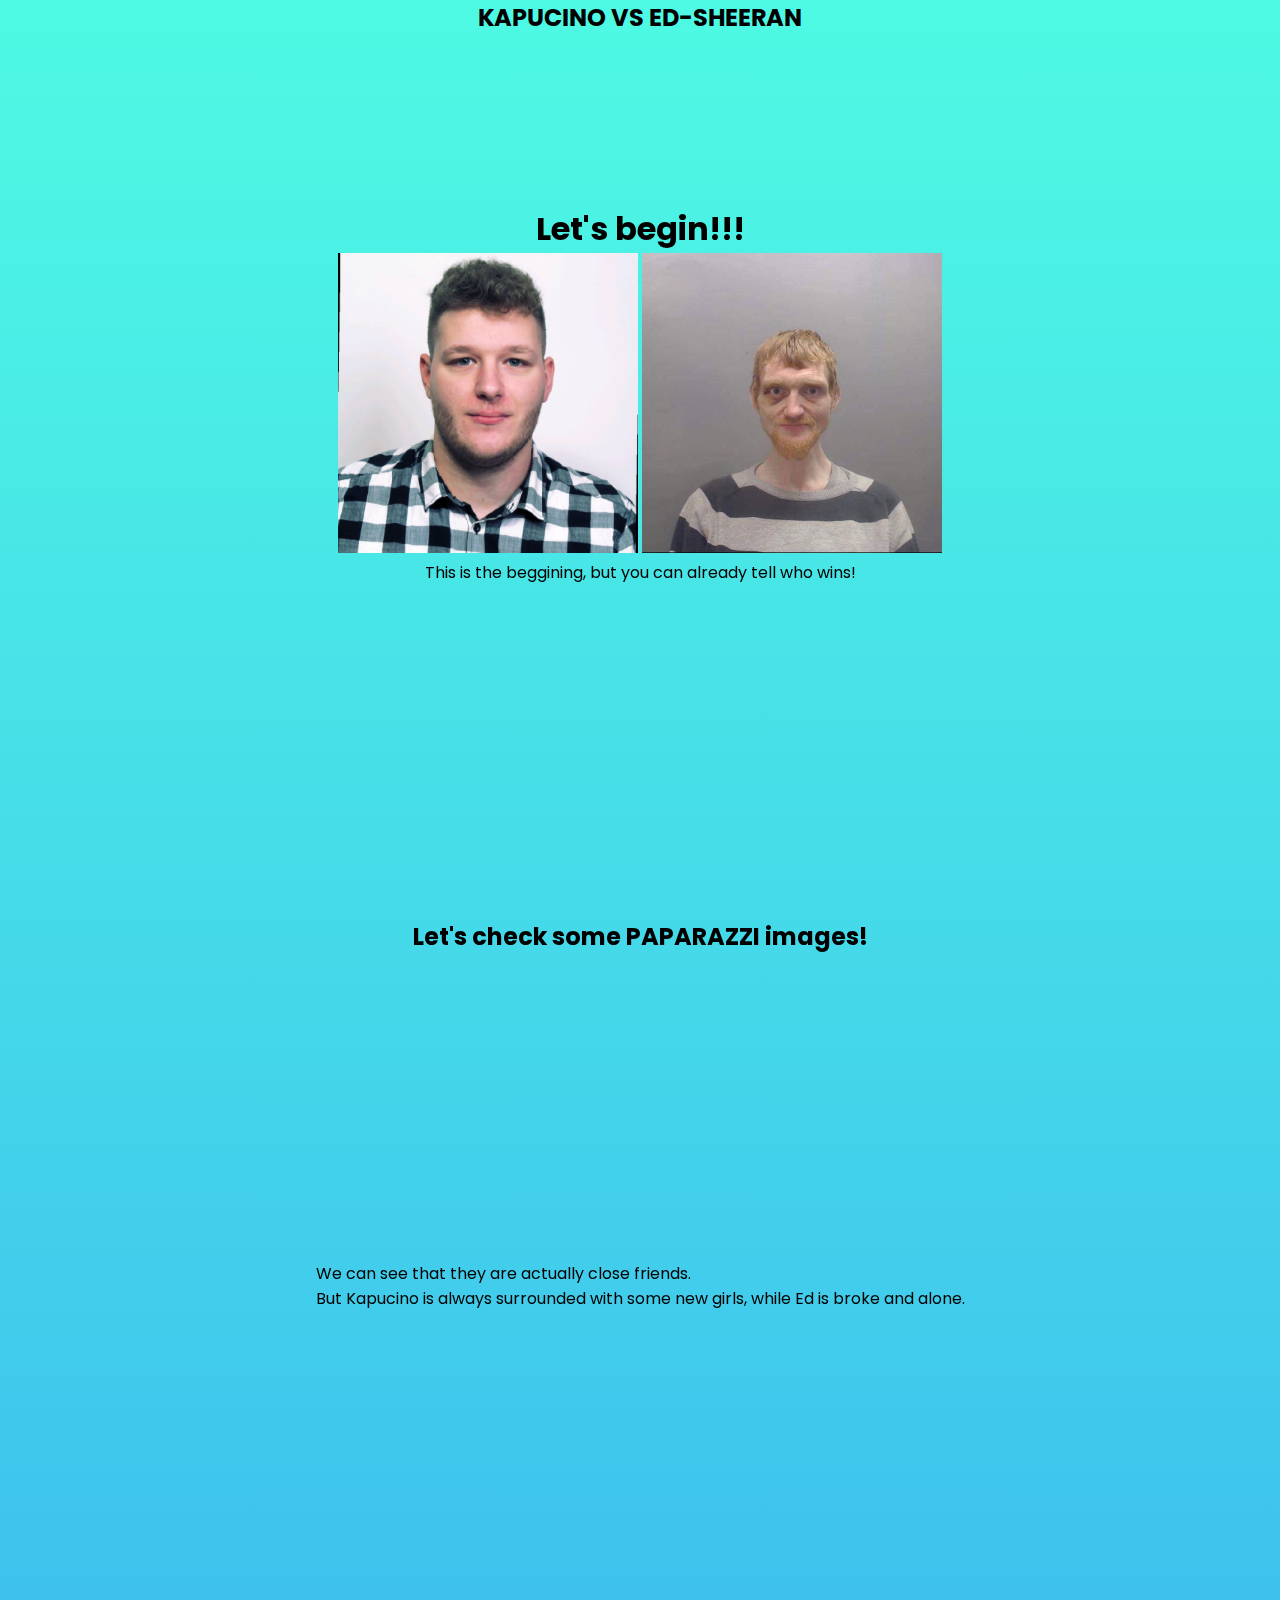
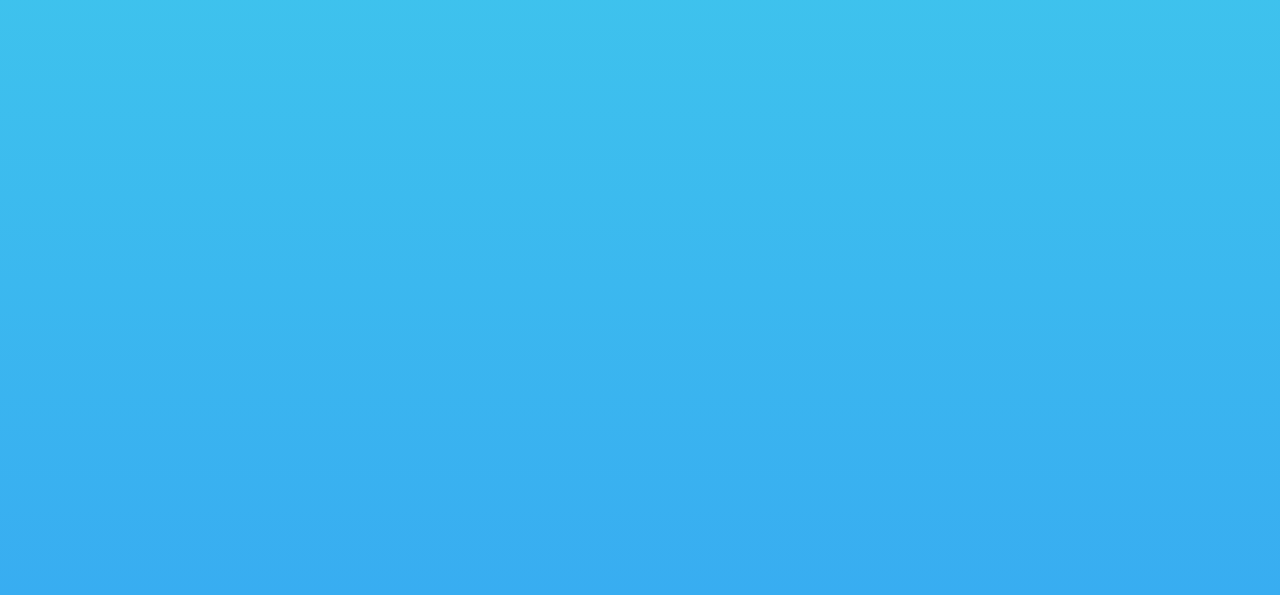
<file: smooth scroll/index.html>
<!DOCTYPE html>
<html lang="en">
<head>
    <meta charset="UTF-8">
    <meta http-equiv="X-UA-Compatible" content="IE=edge">
    <meta name="viewport" content="width=device-width, initial-scale=1.0">
    <link rel="stylesheet" href="style.css">
    <title>Document</title>
    <script defer src="script.js"></script>
</head>
<body>
    
        
    <h2>KAPUCINO VS ED-SHEERAN</h1>
    
<section class="hidden">
<h1>Let's begin!!!</h1>

<div class="logos">
<div class="logo1 hidden">

<img src="images/kapucino.jpg" alt="Image not Found :/">
<img src="images/EdSheeranAli.jpg" alt="Image not Found :/">

<p>This is the beggining, but you can already tell who wins!</p>
</div>

</div>
</section>

<section class="hidden">
    <h2>Let's check some PAPARAZZI images!</h2>
<div class="myTry">
    <div class="logo hidden">
        <img src="images/program.png" alt="Image not found :/">
    </div>   

    <div class="logo hidden">
        <img src="images/1824.webp" alt="Image not found :/">
    </div>

    <div class="logo hidden">
        <img src="images/zagrljeni.png" alt="Image not found :/">
    </div>   
   
</div>
    <p>We can see that they are actually close friends.<br> But Kapucino is always surrounded with some new girls, while Ed is broke and alone.
    </p>
</div>

</section>

<section class="hidden">

    <h2>WHO WINS???</h2>
    <div class="logos">
        <div class="logo1 hidden">
            <img src="images/like.png" alt="Image not Found :/">
            <img src="images/ede49c9c3b620c7887a64e9846b042ba.jpg" alt="Image not Found :/">
        </div> 
    </div>
    <p>Kapucino wins!!!</p>
</section>







</body>
</html>
</file>
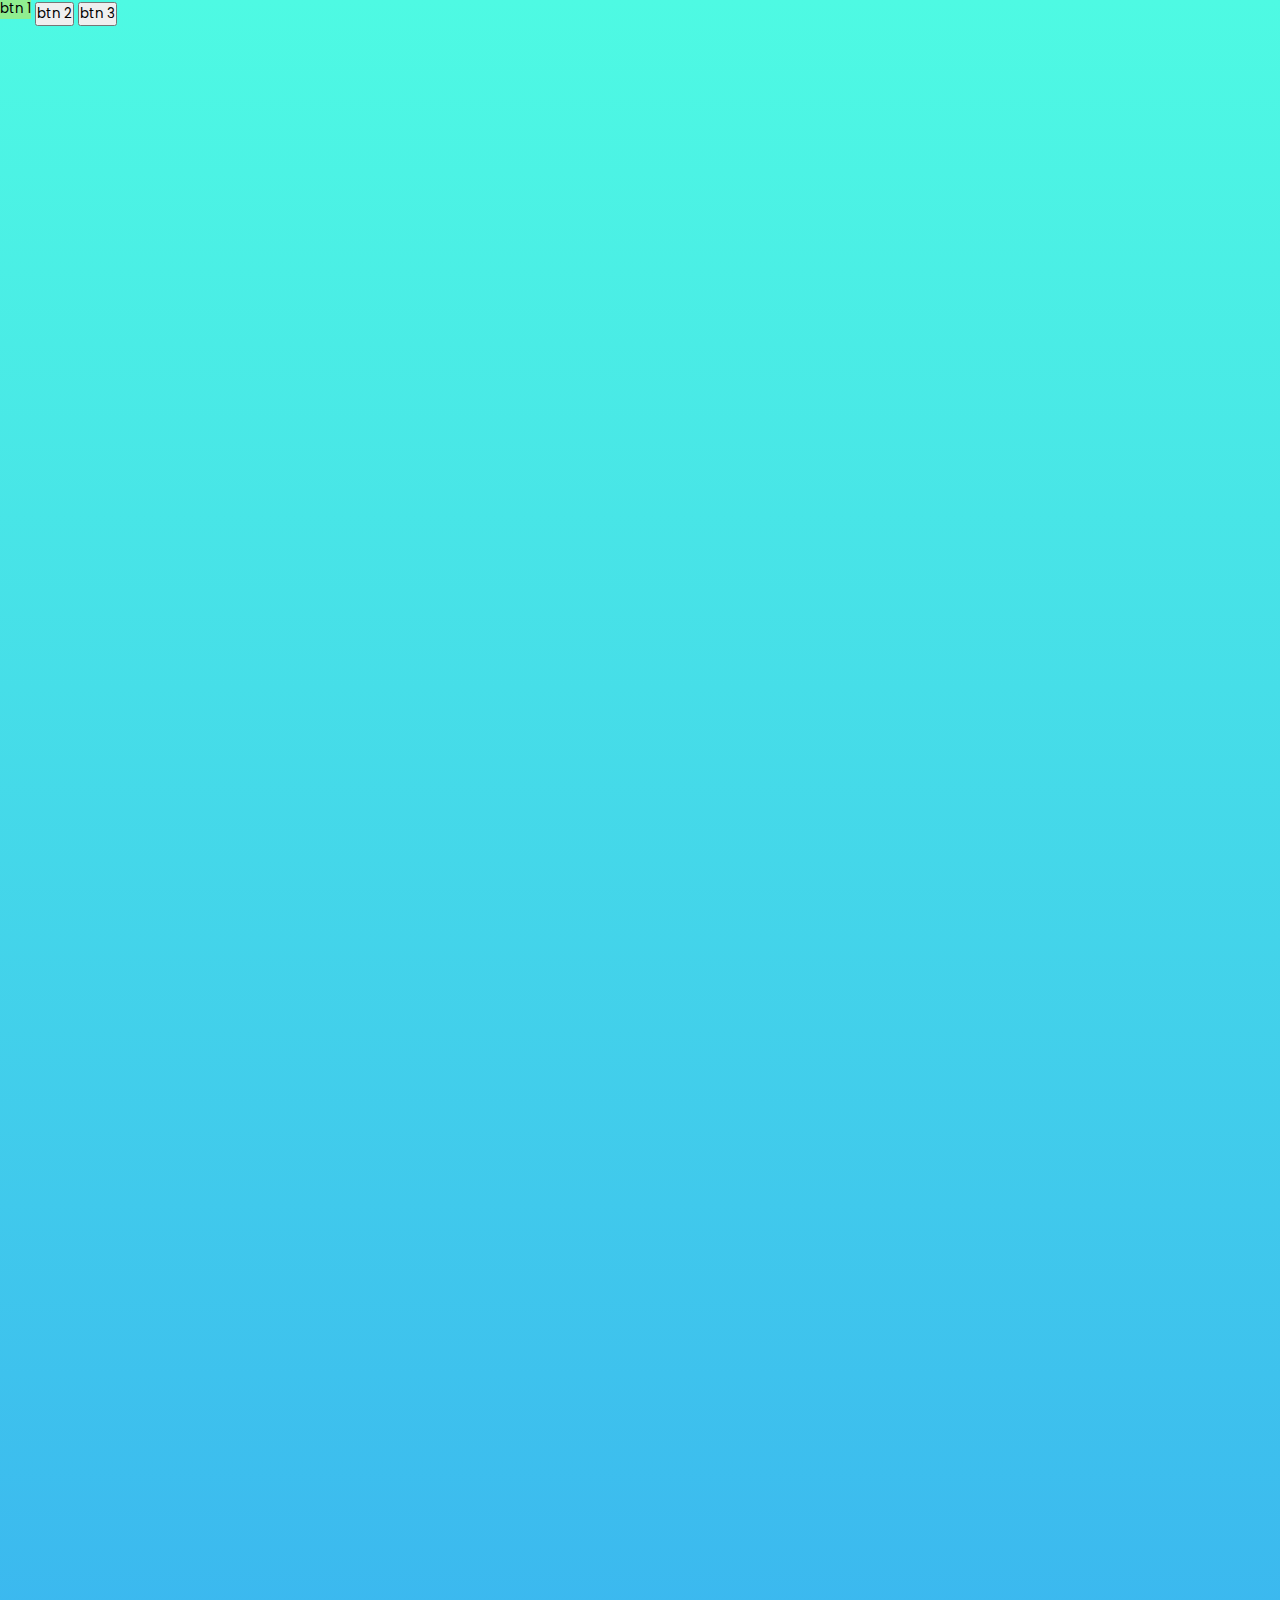
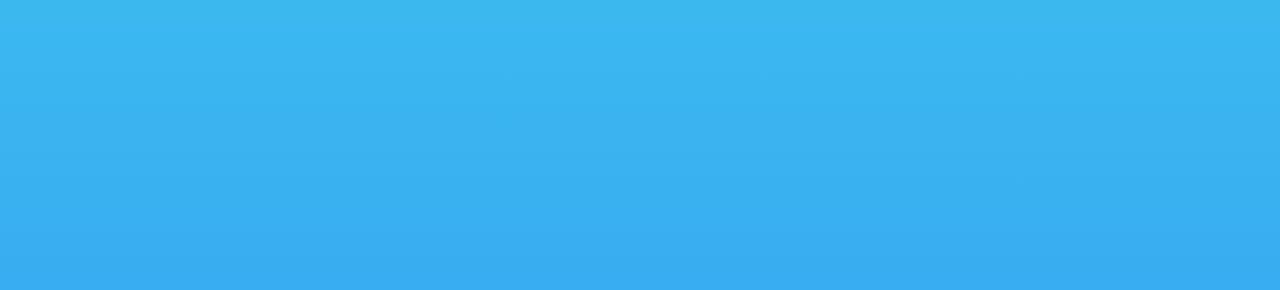
<file: smooth scroll/btns.html>
<!DOCTYPE html>
<html lang="en">
<head>
    <meta charset="UTF-8">
    <meta http-equiv="X-UA-Compatible" content="IE=edge">
    <meta name="viewport" content="width=device-width, initial-scale=1.0">
    <link rel="stylesheet" href="style.css">
    <title>Document</title>
</head>
<body>
    <button class="btn special">btn 1</button>
    <button class="btn">btn 2</button>
    <button class="btn">btn 3</button>

    <p class="active special">Hii</p>
    <p class="active">Hello</p>
    <p class="active">Sup bro</p>


    <script src="script.js"></script>
</body>
</html>
</file>
<file: smooth scroll/style.css>
@import url('https://fonts.googleapis.com/css2?family=Poppins:wght@300;500;600;700;900&display=swap');
*{
    font-family: 'Poppins', sans-serif;
    margin: 0;
    padding: 0;
}

h2{
    display: flex;
    justify-content: center;
}

body{
    background: linear-gradient(#4efae3,#38adf1);
    background-repeat: no-repeat;
    min-height: 210vh;
}
section{
    display: grid;
    place-items: center;
    align-content: center;
    min-height: 80vh;
}
.hidden{
    opacity: 0;
    filter: blur(5px);
    transform: translateX(-100%);
    transition: all 1s;
}
.show{
    opacity: 1;
    transform: translateX(0px);
    filter: blur(0px);
}

@media(prefers-reduced-motion){
    .hidden {
        transition: none;
    }
}
.logos{
    display:flex;
    flex-direction: row;
    text-align: center;
}
.logos img{
    height: 300px;
}
.myTry{
    display: flex;
    flex-direction: row;
    
}

.logo img{
    height:300px;
    margin-left: 20px;
    
}

.logo:nth-child(2){
    transition-delay: 200ms;
}
.logo:nth-child(3){
    transition-delay: 400ms;
}



/* Btns something i have to try */

.special {
    background-color: lightgreen;
    transform: translateY(-5px);
    transition: all 0.3s;
    border:none;
}
.active{
    opacity: 0;
}
</file>
